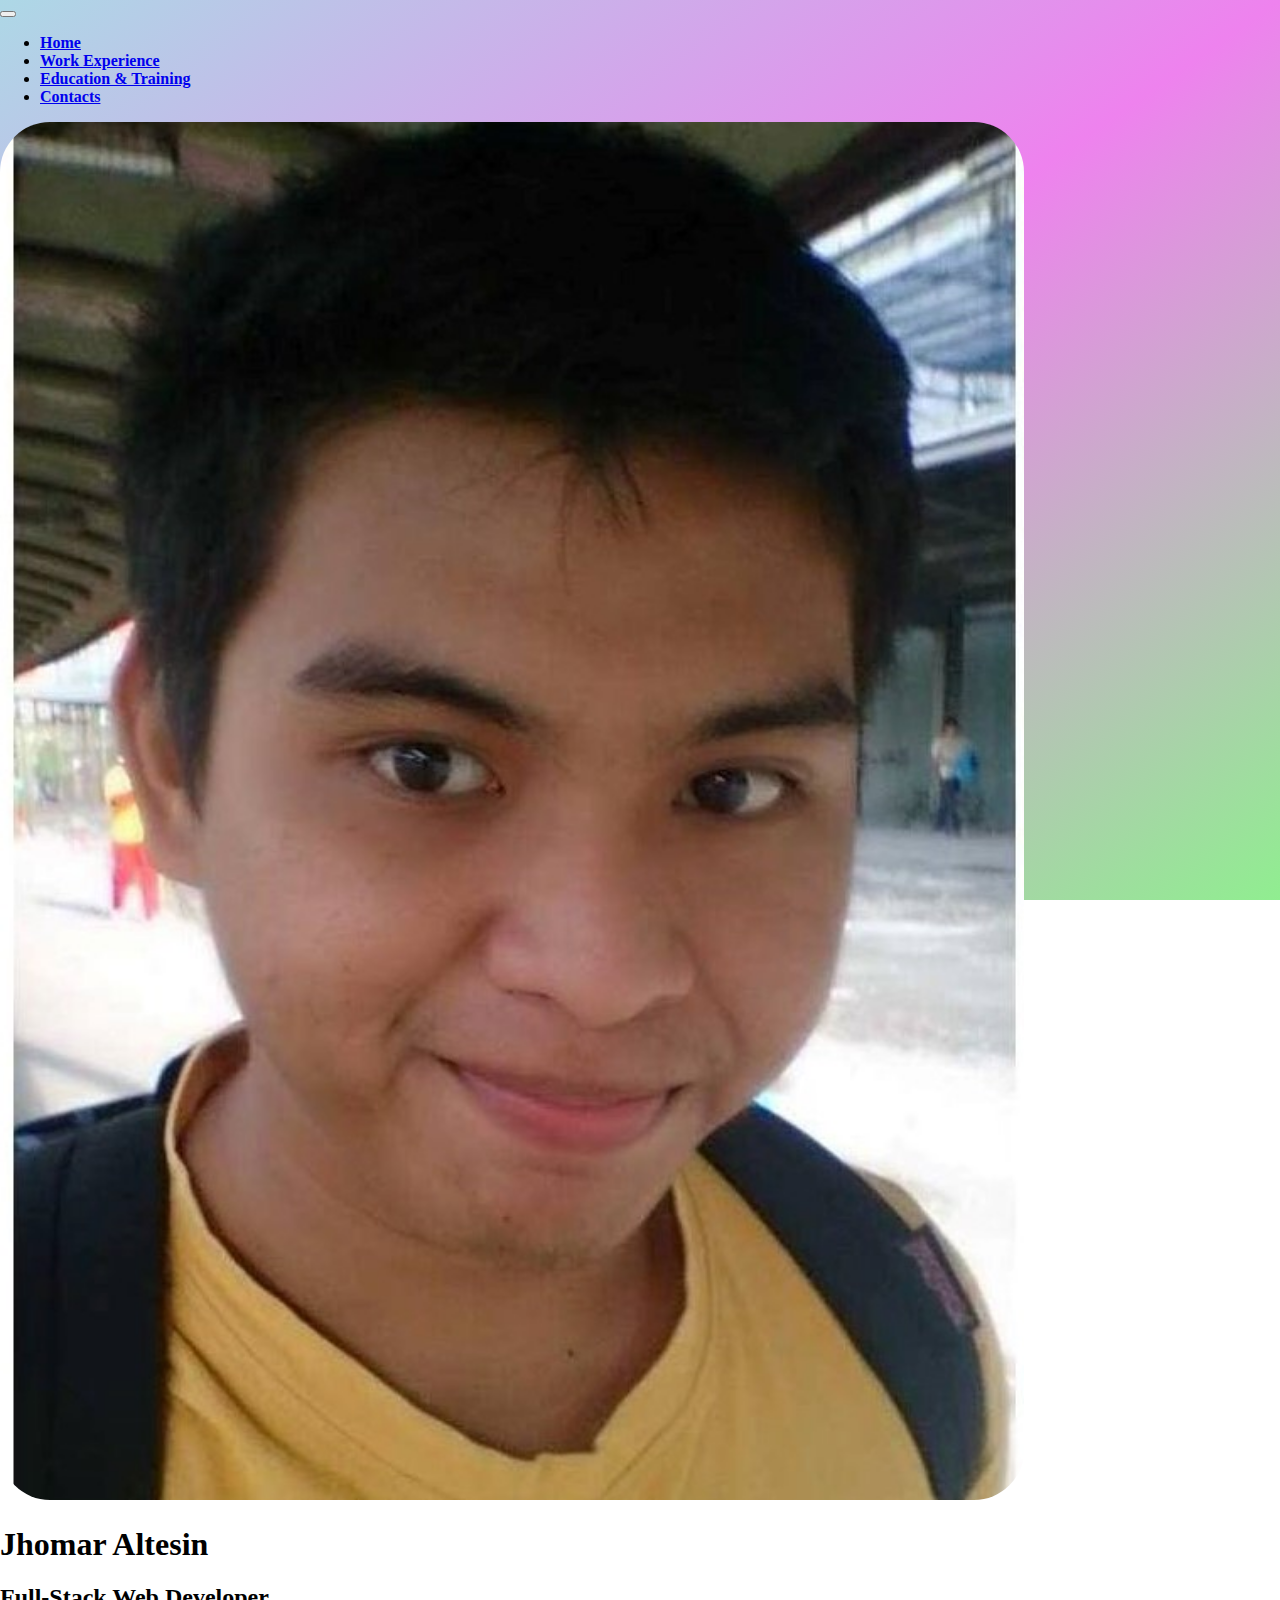
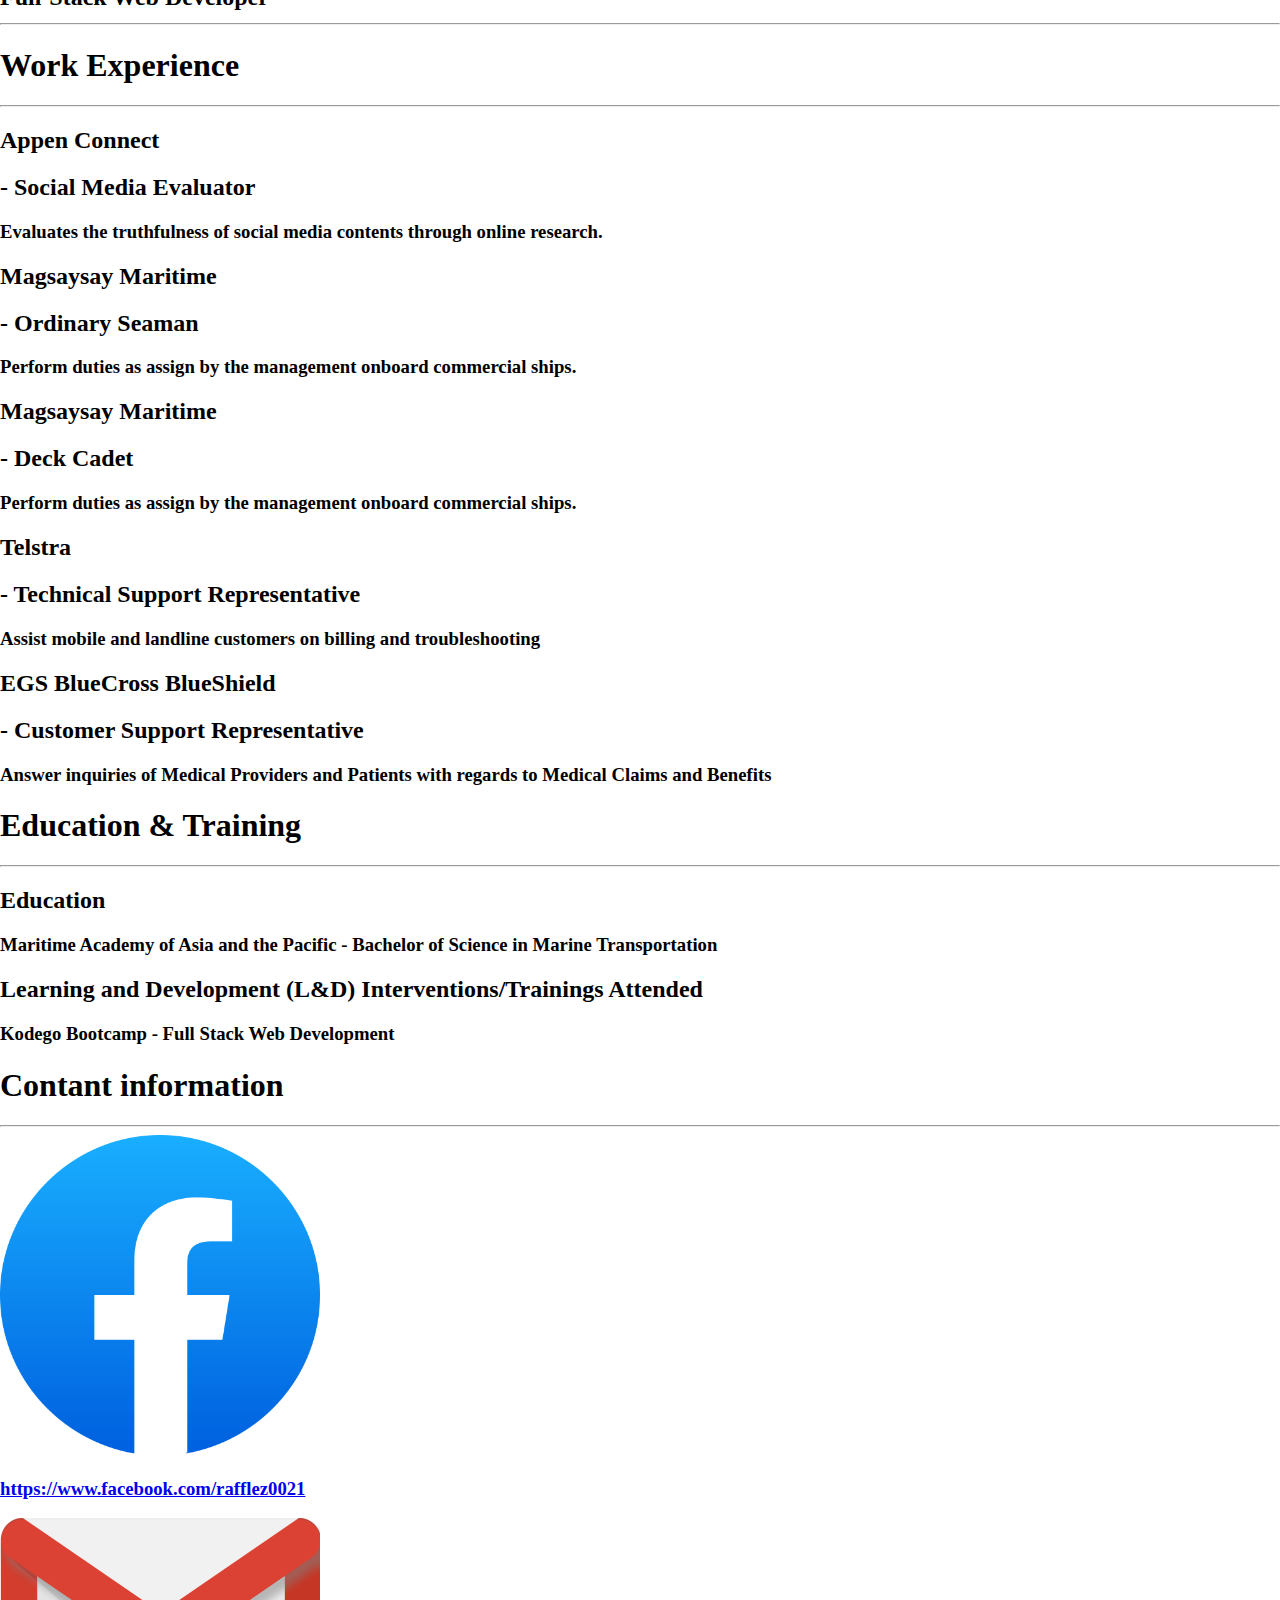
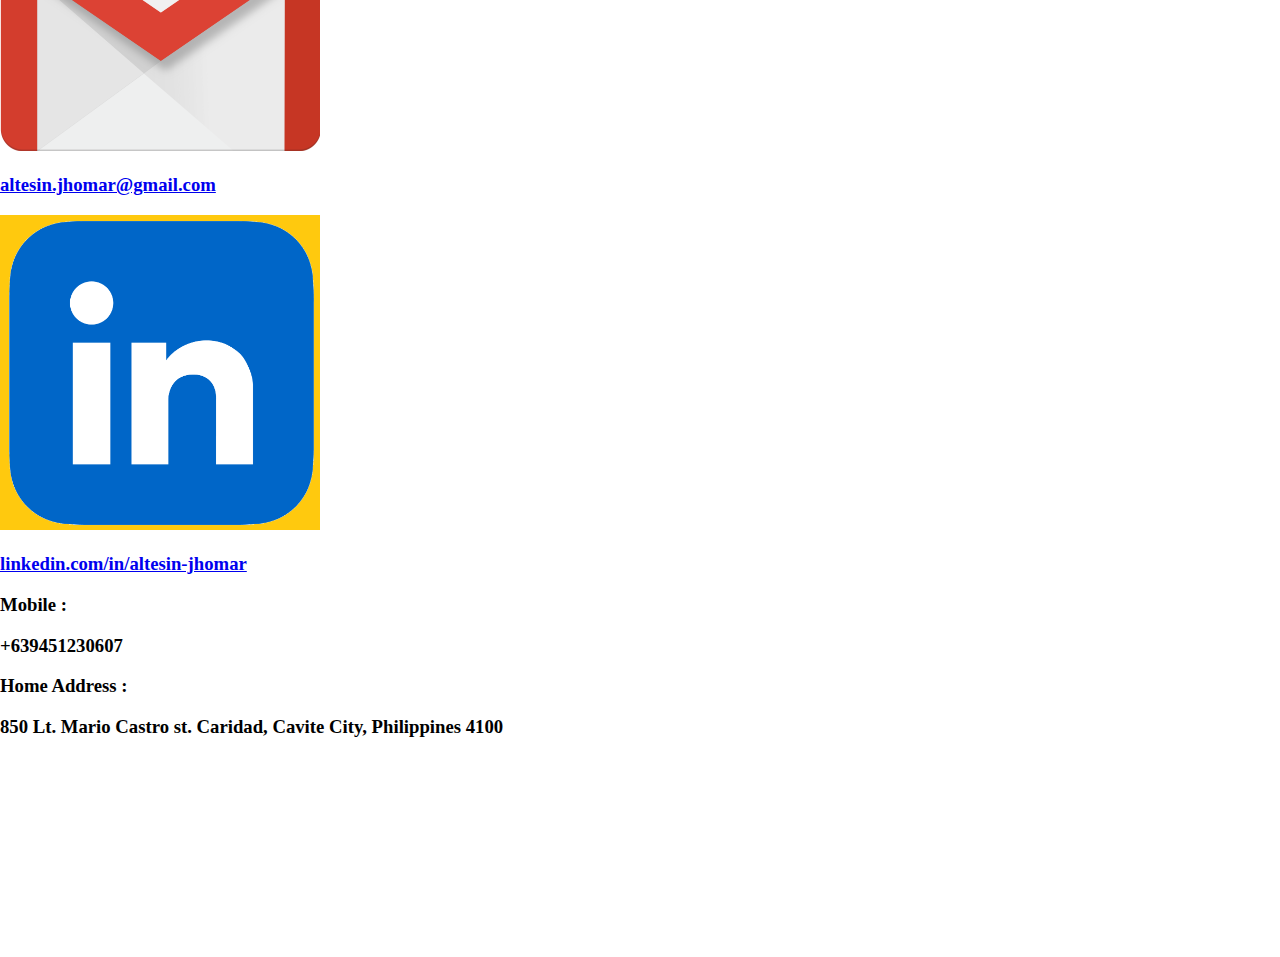
<file: Altesin Jhomar/Activity 4/index.html>
<!doctype html>
<html lang="en">
    <head>
        <meta charset="utf-8">
        <meta name="viewport" content="width=device-width, initial-scale=1">
        <title>Resume</title>
        <link href="https://cdn.jsdelivr.net/npm/bootstrap@5.3.0-alpha3/dist/css/bootstrap.min.css" 
            rel="stylesheet" integrity="sha384-KK94CHFLLe+nY2dmCWGMq91rCGa5gtU4mk92HdvYe+M/SXH301p5ILy+dN9+nJOZ" 
            crossorigin="anonymous">
        <style>
            body {
                margin: 0;
                padding-bottom: 200px;
                background-repeat: no-repeat;
                background-attachment: fixed;
                background-image: linear-gradient(to bottom right, lightblue,violet,lightgreen);
            }
            .prof-pic{
                width: 80%;
                border-radius: 50px;
            }
            .icons{
                width: 25%;
                display: inline-block;
            }
        </style>
    </head>
    <body class="bg-dark">

        <nav class="navbar navbar-expand-md navbar-light nav-fill bg-warning fixed-top">

            <button 
                type="button"
                data-bs-toggle="collapse"
                data-bs-target="#navbarNav"
                aria-controls="navbar-nav"
                aria-expanded="false"
                aria-label="navigation toggle"
                class="navbar-toggler">
                <span class="navbar-toggler-icon"></span>
            </button>

            <div 
                class="collapse navbar-collapse" 
                id="navbarNav">
                <ul class="navbar-nav nav-fill container-fluid">
                    <li class="nav-item active">
                        <a href="#Home" class="nav-link">
                            <b>Home</b>
                        </a>
                    </li>
                    <li class="nav-item active">
                        <a href="#Work" class="nav-link">
                            <b>Work Experience</b>
                        </a>
                    </li>
                    <li class="nav-item active">
                        <a href="#Educ" class="nav-link">
                            <b>Education & Training</b>
                        </a>
                    </li>
                    <li class="nav-item active">
                        <a href="#Cont" class="nav-link">
                            <b>Contacts</b>
                        </a>
                    </li>
                </ul>
            </div>
        </nav>

        <div class="py-5" id="Home">
            <div class="container-fluid row py-5 mx-md-0 bg-info">
                <div class="col-md-4 text-center">
                    <img src="imgs/profile.jpg" class="prof-pic px-3">
                </div>
                <div class="col-md-8 pt-5 align-self-center text-center px-3">
                    <h1><b>Jhomar Altesin</b></h1>
                    <h2>Full-Stack Web Developer<hr /></h2>
                </div>
            </div>
        </div>

        <div class="py-5" id="Work" >
            <div class="container-fluid row m-sm-0 bg-transparent ">
                <div class="col-md-4 text-center align-self-center px-0">
                    <h1>Work Experience</h3>
                    <hr />
                </div>
                <div class="col-md-8 text-center align-self-center bg-warning px-0 mx-0">
                    <div>
                        <div>
                            <div>
                                <div class="bg-info">
                                    <h2>Appen Connect </h2>
                                    <h2>- Social Media Evaluator</h2>
                                </div>
                                <h3>Evaluates the truthfulness of social media contents through online research.</h3>
                            </div>
                            
                        </div>
                        <div>
                            <div class="bg-info">
                                <h2>Magsaysay Maritime</h2>
                                <h2>- Ordinary Seaman</h2>
                            </div>
                            <h3>Perform duties as assign by the management onboard commercial ships.</h3>
                        </div>
                        <div>
                            <div class="bg-info">
                                <h2>Magsaysay Maritime</h2>
                                <h2>- Deck Cadet</h2>
                            </div>
                            <h3>Perform duties as assign by the management onboard commercial ships.</h3>
                        </div>
                        <div>
                            <div class="bg-info">
                                <h2>Telstra</h2>
                                <h2>- Technical Support Representative</h2>
                            </div>
                            <h3>Assist mobile and landline customers on billing and troubleshooting</h3>
                        </div>
                        <div>
                            <div class="bg-info">
                                <h2>EGS BlueCross BlueShield</h2>
                                <h2>- Customer Support Representative</h2>
                            </div>
                            <h3>Answer inquiries of Medical Providers and Patients with regards to Medical Claims and Benefits</h3>
                        </div>
                    </div>
                </div>
            </div>
        </div>

        <div class="py-5" id="Educ">
            <div class="container-fluid row m-sm-0 bg-transparent ">
                <div class="col-md-4 text-center align-self-center px-0">
                    <h1>Education & Training</h1>
                    <hr />
                </div>
                <div class="col-md-8 text-center align-self-center bg-warning px-0 mx-0">
                    <div>
                        <div>
                            <h2 class="bg-info">Education</h2>
                            <h3>Maritime Academy of Asia and the Pacific - Bachelor of Science in Marine Transportation</h3>
                        </div>
                        <div>
                            <h2 class="bg-info">Learning and Development (L&D) Interventions/Trainings Attended</h2>
                            <h3>Kodego Bootcamp - Full Stack Web Development</h3>
                        </div>
                    </div>
                </div>
            </div>
        </div>

        <div class="py-5" id="Cont">
            <div class="container-fluid row m-sm-0 bg-transparent ">
                <div class="col-md-4 text-center align-self-center px-0">
                    <h1>Contant information</h1>
                    <hr />
                </div>
                <div class="col-md-8 bg-warning px-0 mx-0">
                    <div>
                        <div class="container-fluid row">
                            <div class="col-7 text-end col-md-3 py-3">
                                <img src="imgs/facebook.webp" class="icons" alt="Facebook">
                            </div>
                            <div class="col-md-9 text-center  text-md-start align-self-center">
                                <a href="https://www.facebook.com/rafflez0021" target="_blank">
                                    <h3>https://www.facebook.com/rafflez0021</h3>
                                </a>
                            </div>
                            <div class="col-7 col-md-3 text-end">
                                <img src="imgs/Gmail_Icon_(2013-2020).svg.png" class="icons" alt="Facebook">
                            </div>
                            <div class="col-md-9 text-center  text-md-start align-self-center">
                                <a href="mailto:altesin.jhomar@gmail.com" target="_blank">
                                    <h3>altesin.jhomar@gmail.com</h3>
                                </a>
                            </div>
                            <div class="col-7 col-md-3 text-end py-3">
                                <img src="imgs/linkedin.png" class="icons" alt="Facebook">
                            </div>
                            <div class="col-md-9 text-center text-md-start align-self-center">
                                <a href="https://www.linkedin.com/in/altesin-jhomar/" target="_blank">
                                    <h3>linkedin.com/in/altesin-jhomar</h3>
                                </a>
                            </div>
                            <div class="col-md-4 text-md-end py-3">
                                <h3>Mobile :</h3>
                            </div>
                            <div class="col-md-8 text-center  text-md-start align-self-center py-3">
                                <h3>+639451230607</h3>
                            </div>
                            <div class="col-md-4 text-md-end py-3">
                                <h3>Home Address :</h3>
                            </div>
                            <div class="col-11 col-md-8 text-center  text-md-start align-self-center py-3">
                                <h3 class="pb-3">850 Lt. Mario Castro st. Caridad, Cavite City, Philippines 4100</h3>
                            </div>
                        </div>
                        <div>

                        </div>
                    </div>
                </div>
            </div>
        </div>

        <script src="https://cdn.jsdelivr.net/npm/bootstrap@5.3.0-alpha3/dist/js/bootstrap.bundle.min.js" integrity="sha384-ENjdO4Dr2bkBIFxQpeoTz1HIcje39Wm4jDKdf19U8gI4ddQ3GYNS7NTKfAdVQSZe" crossorigin="anonymous"></script>
    </body>
</html>
</file>
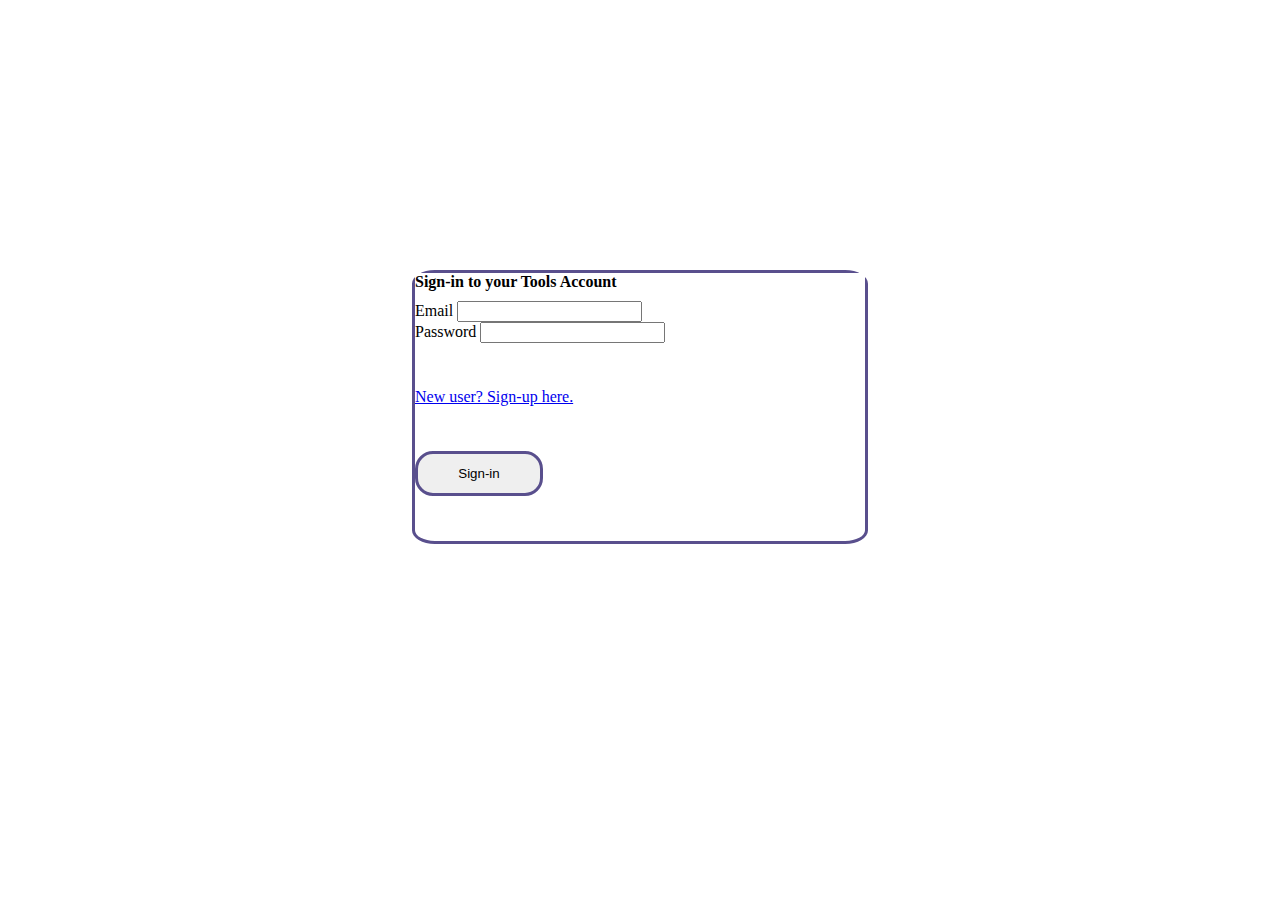
<file: Altesin Jhomar/Activity 6/index.html>
<!doctype html>
<html lang="en">
  <head>
    <meta charset="utf-8">
    <meta name="viewport" content="width=device-width, initial-scale=1">
    <title>Log-in/Sign-up</title>
    <link href="https://cdn.jsdelivr.net/npm/bootstrap@5.3.0/dist/css/bootstrap.min.css" 
    rel="stylesheet" integrity="sha384-9ndCyUaIbzAi2FUVXJi0CjmCapSmO7SnpJef0486qhLnuZ2cdeRhO02iuK6FUUVM" crossorigin="anonymous">
    <link rel="stylesheet" href="styles.css">
  </head>
  <body>
    <div class="container registration">
        <div class="box-label my-2">
            <strong>Sign-in to your Tools Account</strong>
        </div>
        <div id="alert"class="text-center row">
            <div id="alert-txt" class="text-center "></div>
        </div>
        
        <div class="col-12">
            <label for="username" class="form-label">Email</label>
            <input type="email" class="form-control" id="username">
        </div>
        <div class="col-12">
            <label for="password" class="form-label">Password</label>
            <input type="password" class="form-control" id="password">
        </div>
        <div class="col-12 text-center register">
            <a href="registration.html" class="">New user? Sign-up here.</a>
        </div>
        <div class="col-12 text-center">
            <button id="sign-in" onclick="signIn()">Sign-in</button>
        </div>          
    </div>

    
        
       <script src="https://cdn.jsdelivr.net/npm/bootstrap@5.3.0/dist/js/bootstrap.bundle.min.js" 
    integrity="sha384-geWF76RCwLtnZ8qwWowPQNguL3RmwHVBC9FhGdlKrxdiJJigb/j/68SIy3Te4Bkz" crossorigin="anonymous"></script>
    <script src="script.js"></script>
  </body>
</html>
</file>
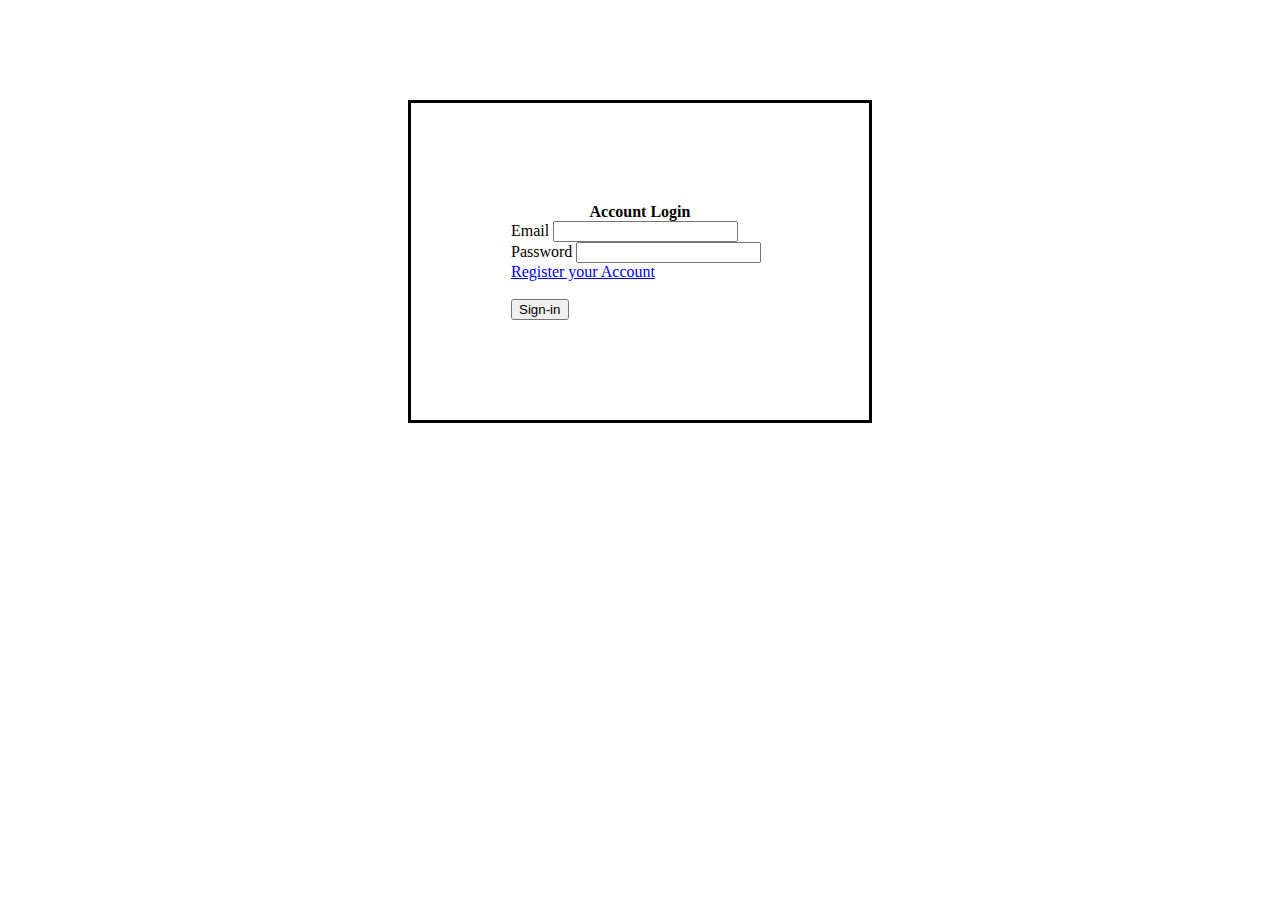
<file: Gabitanan_Nemuel/activity6/index.html>
<!DOCTYPE>
<html>

<head>
    <title>Activity 6 - User Registration</title>
    <link href="https://cdn.jsdelivr.net/npm/bootstrap@5.3.0/dist/css/bootstrap.min.css" rel="stylesheet" integrity="sha384-9ndCyUaIbzAi2FUVXJi0CjmCapSmO7SnpJef0486qhLnuZ2cdeRhO02iuK6FUUVM" crossorigin="anonymous">
    <link type="text/css" rel="stylesheet" href="css/home.css" />
    <script type="text/javascript" src="js/activityJS.js"></script>
</head>
<body>
    <div class="mainBody">
        <div class="box-label my-2">
            <center><strong>Account Login</strong></center>
        </div>
        <div id="alert"class="text-center row">
            <div id="alert-txt" class="text-center "></div>
        </div>
        
        <div class="col-12">
            <label for="username" class="form-label">Email</label>
            <input type="email" class="form-control" id="username">
        </div>
        <div class="col-12">
            <label for="password" class="form-label">Password</label>
            <input type="password" class="form-control" id="password">
        </div>
        <div class="col-12 text-center register">
            <a href="form_registration.html" class="">Register your Account</a>
        </div>
        <br/>
        <div class="col-12 text-center">
            <button id="sign-in" onclick="login()">Sign-in</button>
        </div>          
    </div>
</body>
<script>
 
</script>
<script src="https://cdn.jsdelivr.net/npm/@popperjs/core@2.11.8/dist/umd/popper.min.js" integrity="sha384-I7E8VVD/ismYTF4hNIPjVp/Zjvgyol6VFvRkX/vR+Vc4jQkC+hVqc2pM8ODewa9r" crossorigin="anonymous"></script>
<script src="https://cdn.jsdelivr.net/npm/bootstrap@5.3.0/dist/js/bootstrap.min.js" integrity="sha384-fbbOQedDUMZZ5KreZpsbe1LCZPVmfTnH7ois6mU1QK+m14rQ1l2bGBq41eYeM/fS" crossorigin="anonymous"></script>

</html>
</file>
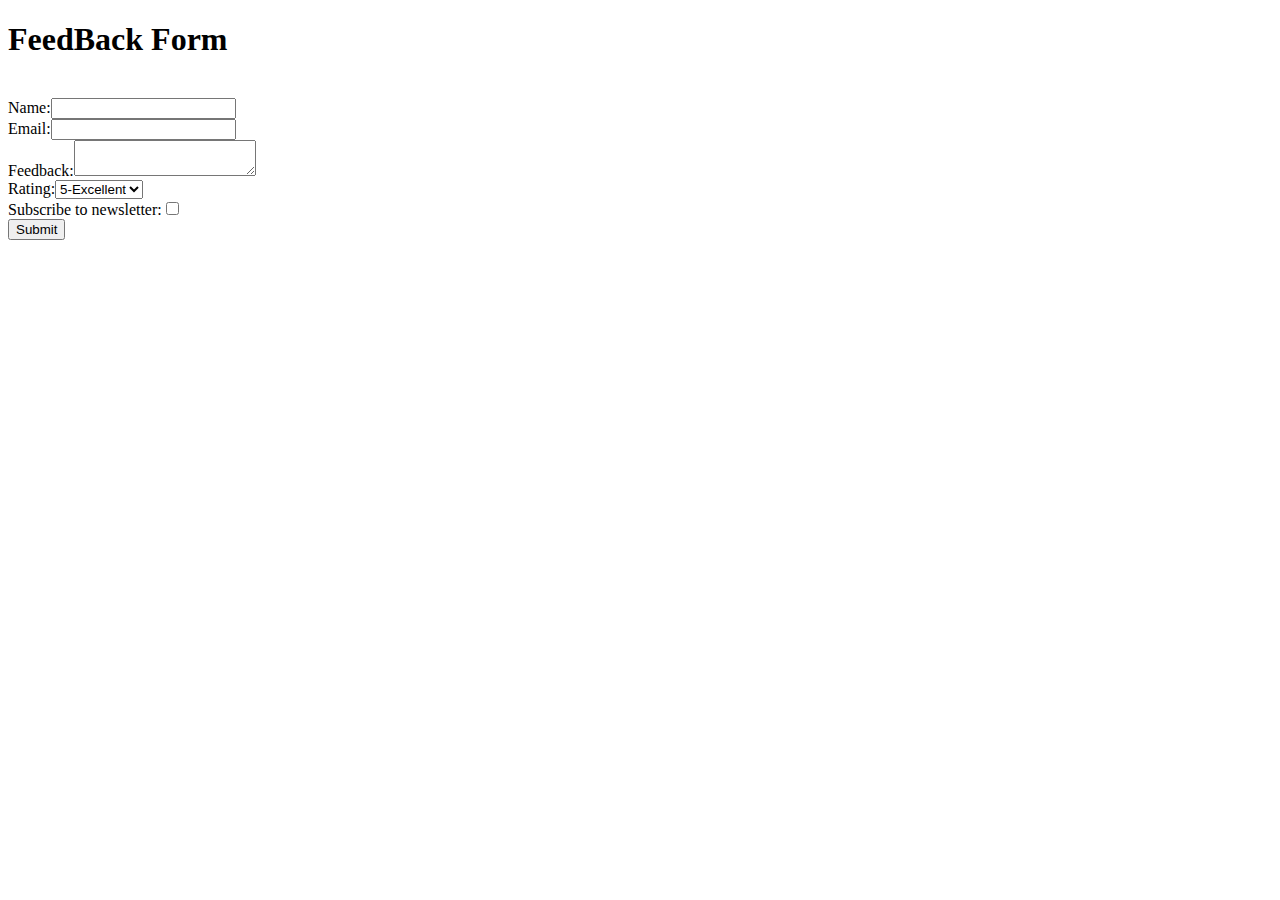
<file: Altesin Jhomar/mini activity 3.html>
<!DOCTYPE html>

<html>
    <head>
        <title>Feedback Page</title>
    </head>
    <body>
        <form >
            <h1>FeedBack Form</h1><br/>
            Name:<input type="text"><br/>
            Email:<input type="text"><br/>
            Feedback:<textarea></textarea><br/>
            Rating:<select>
                <option>5-Excellent</option>
                <option>4-Good</option>
                <option>3-Average</option>
                <option>2-Poor</option>
                <option>1-Terrible</option>
            </select><br/>
            Subscribe to newsletter:<input type="checkbox"><br/>
            <button>Submit</button>
        </form>
    </body>
</html>
</file>
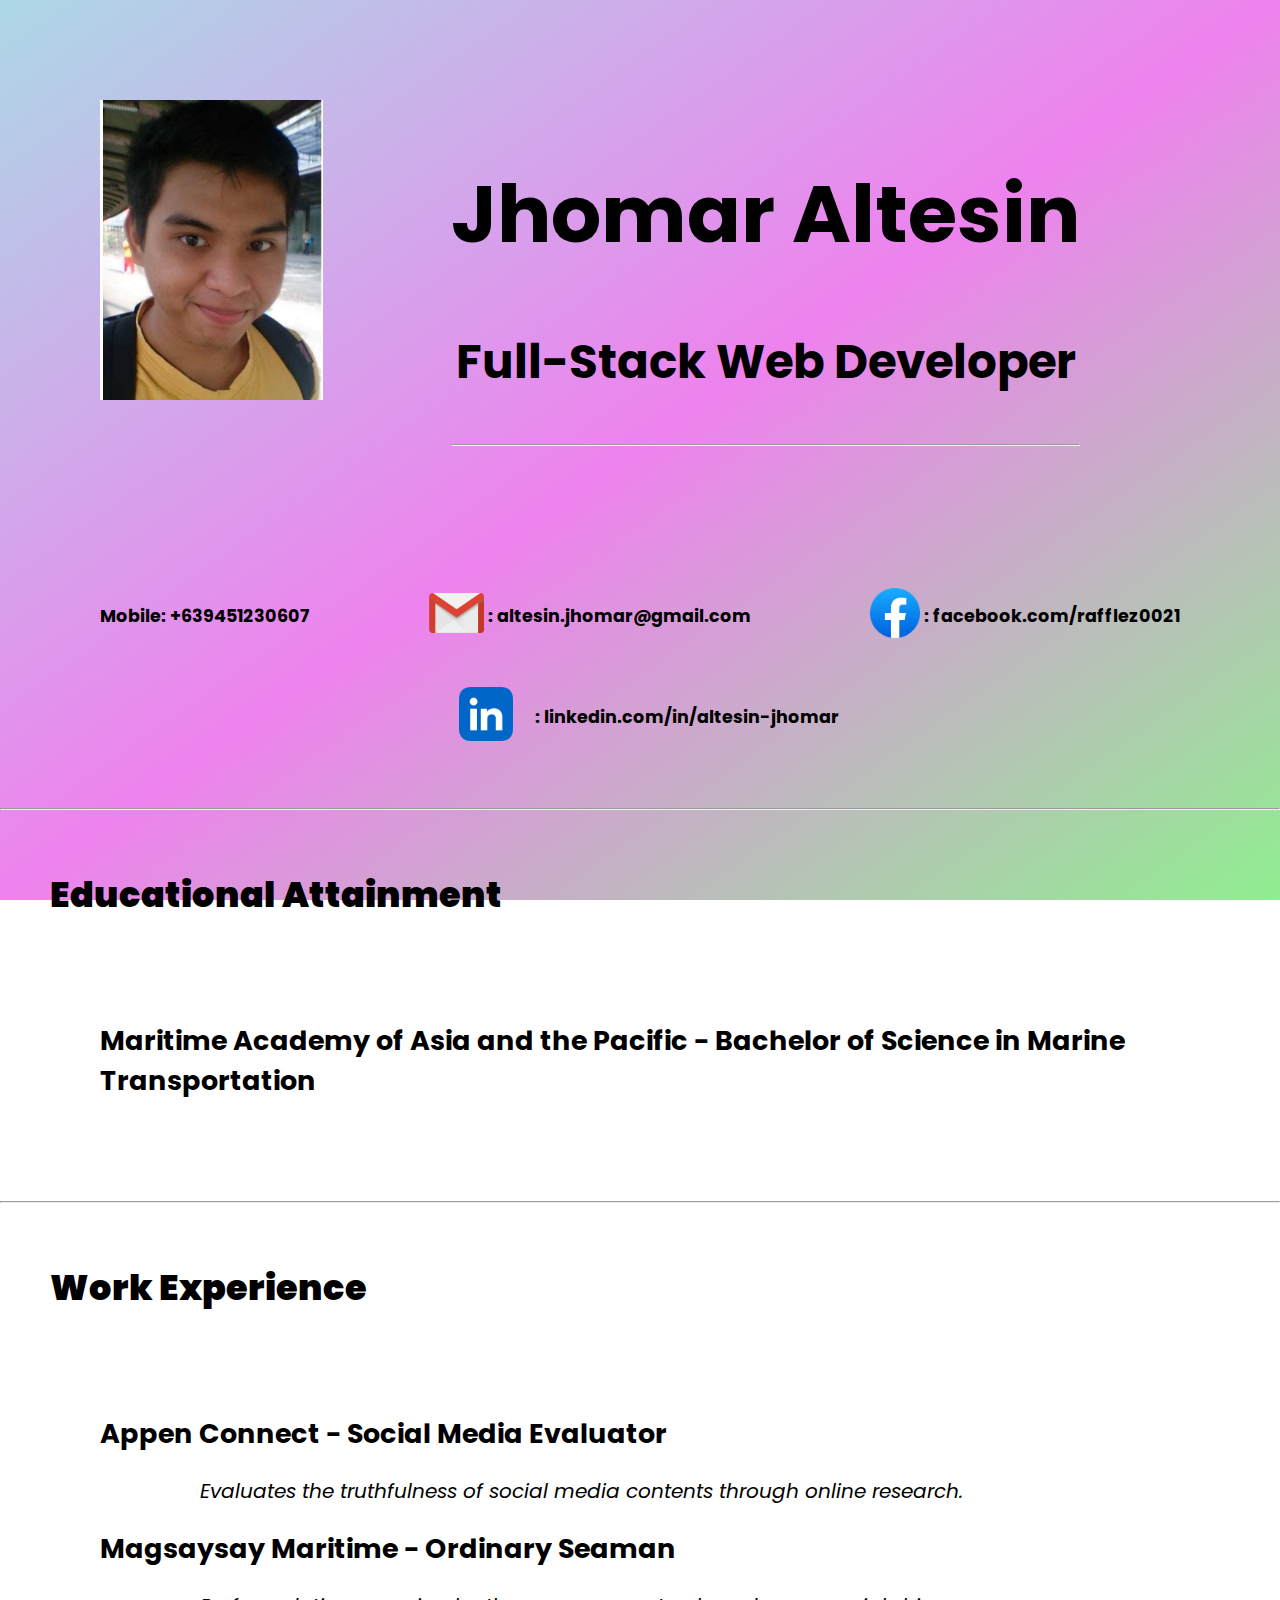
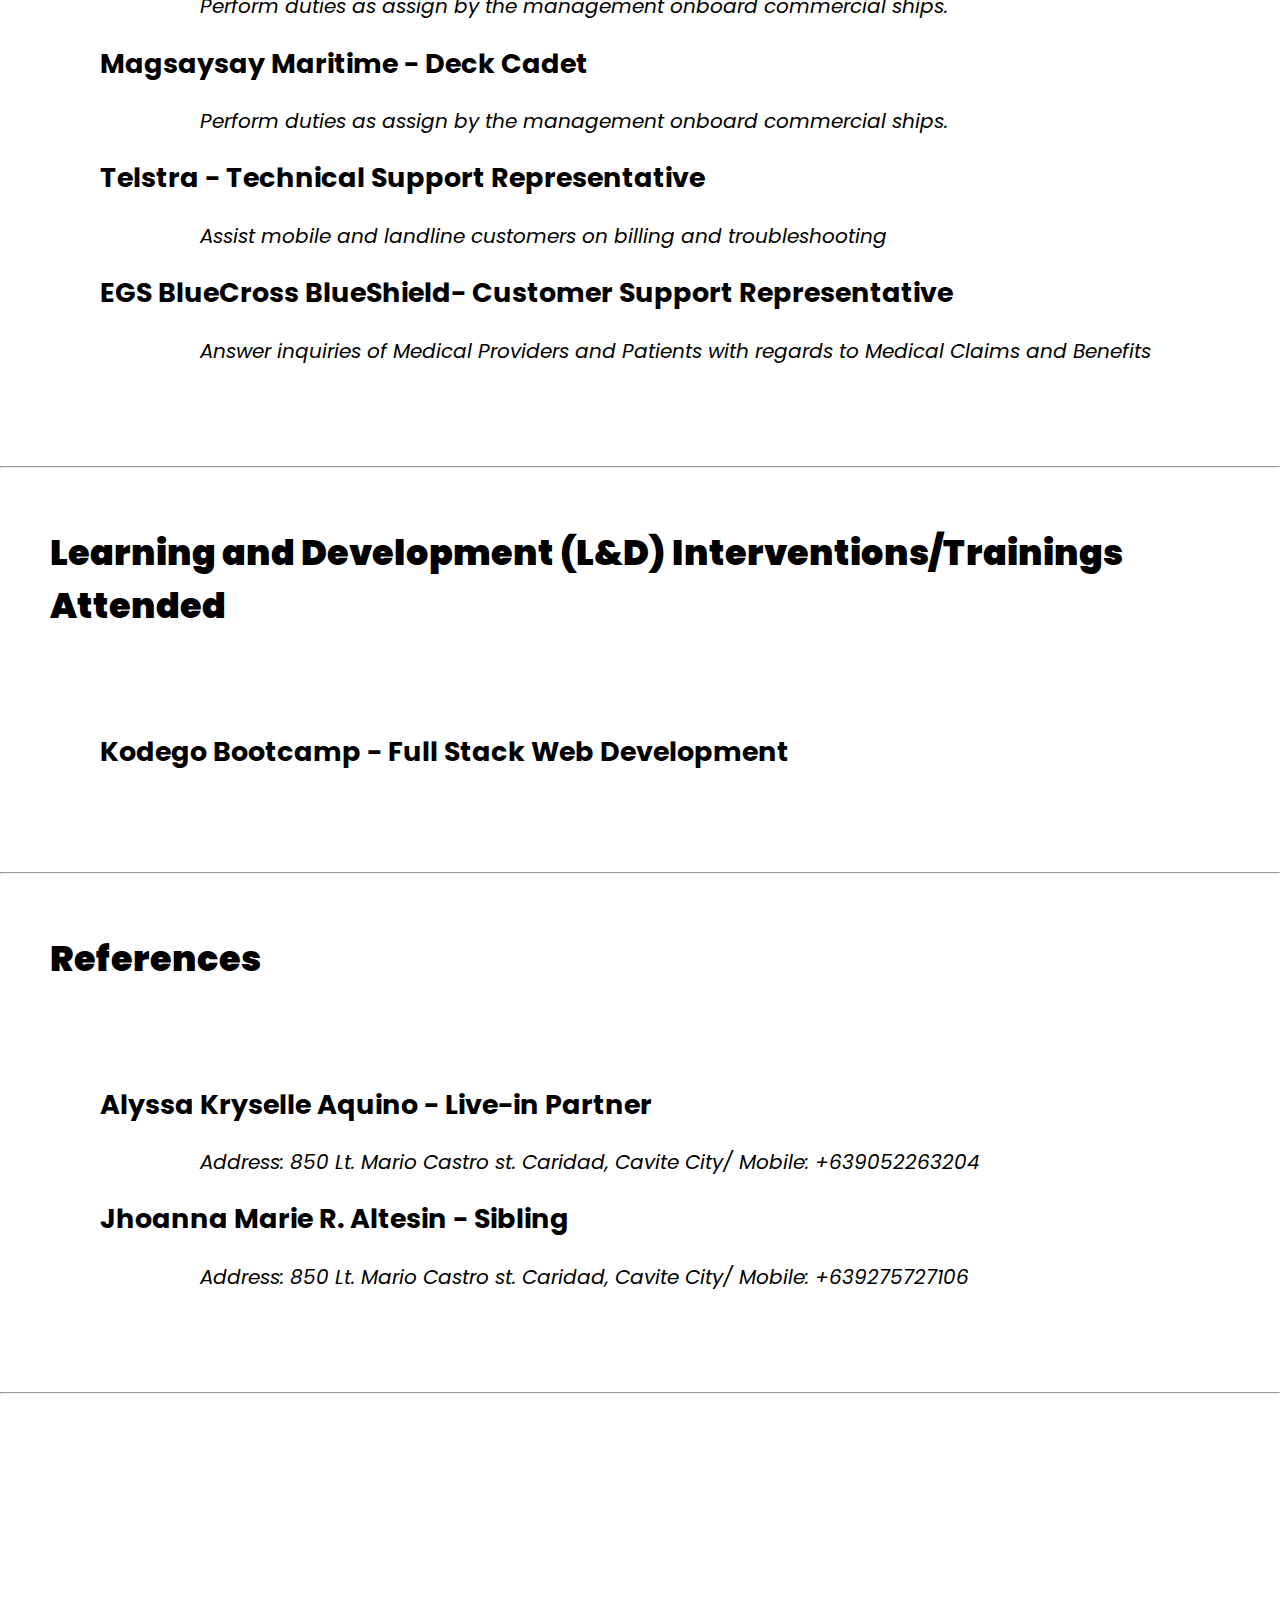
<file: Altesin Jhomar/Activity 3/resume.html>
<!DOCTYPE html>
<html>
    <head>

        <title>Online Resume</title>

        <link rel="preconnect" href="https://fonts.googleapis.com">
        <link rel="preconnect" href="https://fonts.gstatic.com" crossorigin>
        <link href="https://fonts.googleapis.com/css2?family=Poppins:ital,wght@0,200;0,600;1,400&display=swap" rel="stylesheet">
        
        <link rel="stylesheet" href="styles/styles.css">

    </head>
    <body>
        <section>
            <div class="profileHead">
                <div class="profilePicture">
                    <img src="imgs/profile.jpg" height="300px">
                </div>
                <div class="profileInformation">
                    <h1>Jhomar Altesin</h1></td>
                    <h3>Full-Stack Web Developer</h3>
                    <hr />
                </div>           
            </div>
        </section>
        <section ckass="contacts">
            <div class="contactDetails">
                <div>
                    <table>
                        <tr>
                            <td><h3>Mobile: +639451230607</h3></td>
                        </tr>
                    </table>
                </div>
                <div>
                    <table>
                        <tr>
                            <td><img src="imgs/Gmail_Icon_(2013-2020).svg.png" height="40px" alt="Gmail"></td>
                            <td><h3>: altesin.jhomar@gmail.com</h3></div></td>
                        </tr>
                    </table>
                </div>
                <div>
                    <table>
                        <tr>
                            <td><img src="imgs/facebook.webp" height="50px" alt="Facebook"></td>
                            <td> <h3>: facebook.com/rafflez0021</h3></td>
                        </tr>
                    </table>

                   </div>
                <div>
                    <table>
                        <tr>
                            <td><img src="imgs/linkedin.webp" height="90px" alt="Linkedin"></td>
                            <td><h3>: linkedin.com/in/altesin-jhomar</h3></td>
                        </tr>
                    </table>
                </div>
            </div>
        </section>
        <hr />
        <section class="content">
            <div>
                <h1 class="label">Educational Attainment</h1>
                <div class="details">
                    <h2>Maritime Academy of Asia and the Pacific - Bachelor of Science in Marine Transportation</h2>
                </div>
                <hr />
            </div>
            <div>
                <h1 class="label">Work Experience</h1>
                <div class="details">
                    <h2>Appen Connect - Social Media Evaluator</h2>
                        <p class="explanation"> Evaluates the truthfulness of social media contents through online research.</p>
                    <h2>Magsaysay Maritime - Ordinary Seaman</h2>
                        <p class="explanation"> Perform duties as assign by the management onboard commercial ships.</p>
                    <h2>Magsaysay Maritime - Deck Cadet</h2>
                    <p class="explanation"> Perform duties as assign by the management onboard commercial ships.</p>
                    <h2>Telstra - Technical Support Representative</h2>
                        <p class="explanation">Assist mobile and landline customers on billing and troubleshooting</p>
                    <h2>EGS BlueCross BlueShield- Customer Support Representative</h2>
                        <p class="explanation">Answer inquiries of Medical Providers and Patients with regards to Medical Claims and Benefits</p>
                </div>
                <hr />
            </div>
            <div>
                <h1 class="label">Learning and Development (L&D) Interventions/Trainings Attended</h1>
                <div class="details">
                    <h2>Kodego Bootcamp - Full Stack Web Development</h2>
                </div>
                <hr />
            </div>
            <div>
                <h1 class="label">References</h1>
                <div class="details">
                    <h2>Alyssa Kryselle Aquino - Live-in Partner</h2>
                        <p class="explanation">Address: 850 Lt. Mario Castro st. Caridad, Cavite City/ Mobile: +639052263204</p>
                    <h2>Jhoanna Marie R. Altesin - Sibling</h2>
                        <p class="explanation">Address: 850 Lt. Mario Castro st. Caridad, Cavite City/ Mobile: +639275727106</p>
                </div>
                <hr />
            </div>

        </section>
    </body>
</html>
</file>
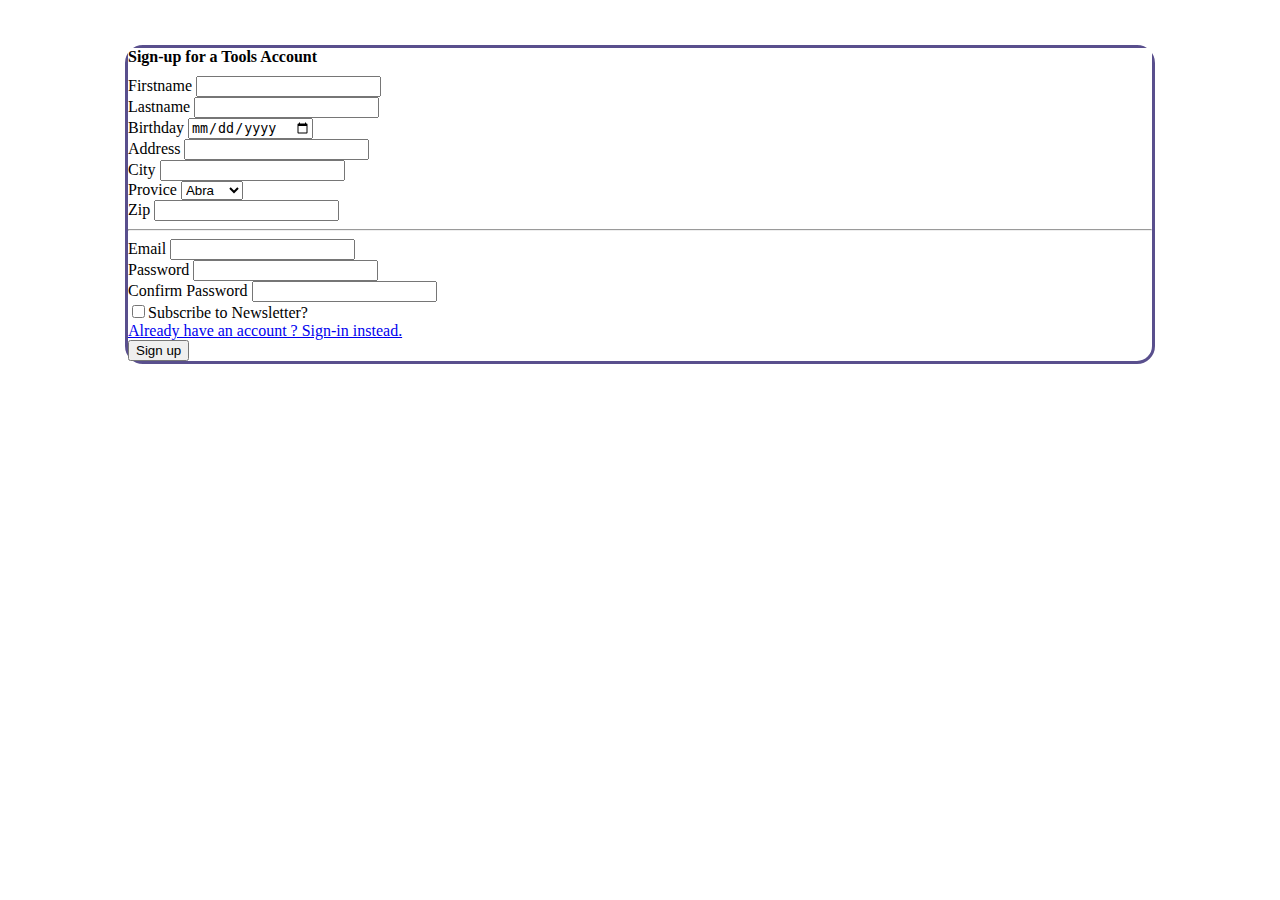
<file: Altesin Jhomar/Activity 6/registration.html>
<!docrequired type html>
<html lang="en">
  <head>
    <meta charset="utf-8">
    <meta name="viewport" content="width=device-width, initial-scale=1">
    <title>Log-in/Sign-up</title>
    <link href="https://cdn.jsdelivr.net/npm/bootstrap@5.3.0/dist/css/bootstrap.min.css" 
    rel="stylesheet" integrity="sha384-9ndCyUaIbzAi2FUVXJi0CjmCapSmO7SnpJef0486qhLnuZ2cdeRhO02iuK6FUUVM" crossorigin="anonymous">
    <link rel="stylesheet" href="styles.css">
  </head>
  <body>
    
    <div>
        <div>
            <form action="register.php" method="POST">
                <div class="box-label text-center my-2 py-2"><strong>Sign-up for a Tools Account</strong></div>
                <div class="row mx-2 my-1">
                    <div class="col-12 col-md">
                        <label for="Firstname" class="form-label">Firstname</label>
                        <input required type="text" class="form-control" id="firstname" name="firstname">
                    </div>
                    <div class="col-12 col-md">
                        <label for="Lastname" class="form-label">Lastname</label>
                        <input required type="text" class="form-control" id="Lastname" name="lastname">

                    </div>
                  </div>
                  <div class="row mx-2 my-1">
                    <div class="col-12 col-md">
                        <label for="Birthday" class="form-label">Birthday</label>
                        <input required type="date" class="form-control" id="Birthday" name="birthday">
                    </div>
                    <div class="col-12 col-md">
                        <label for="Address" class="form-label">Address</label>
                        <input required type="text" class="form-control" id="Address" name="address">
                    </div>
                  </div>
                  <div class="row mx-2 my-1">
                    <div class="col-12 col-md-6">
                        <label for="inputCity" class="form-label">City</label>
                        <input required type="text" class="form-control" id="inputCity"  name="city">
                      </div>
                      <div class="col-8 col-md-4 mb-3">
                        <label for="inputProvince" class="form-label">Provice</label>
                        <select id="inputProvince" class="form-select"  name="province">
                          
                          <option selected value="Abra">Abra</option>
                          <option value="Cavite">Cavite</option>
                          <option value="Manila">Manila</option>
                        </select>
                      </div>
                      <div class="col-4 col-md-2">
                        <label for="inputZip" class="form-label">Zip</label>
                        <input required type="text" class="form-control" id="inputZip"  name="zipcode">
                      </div>
                      <hr />

                  </div>
                  <div class="row mx-2 my-4">
                        <div class="col-12 col-md">
                            <label for="email" class="form-label">Email</label>
                            <input required type="email" class="form-control" id="email" name="email">
                        </div>
                        <div class="col-12 col-md">
                            <div class="row">
                                <div class="col-12">
                                    <label for="password" class="form-label">Password</label>
                                    <input required type="password" class="form-control" id="password"  name="password">
                                </div>
                                <div class="col-12 mt-3">
                                    <label for="password2" class="form-label">Confirm Password</label>
                                    <input required type="password" class="form-control" id="password2"  name="password2">
                                </div>
                            </div>
                        </div>
                  </div>
                  <div class="form-check text-end mx-5 my-3">
                    <label class="form-check-label" for="gridCheck"><input class="form-check-input" type="checkbox" id="gridCheck"  name="subscribe">Subscribe to Newsletter?</label>
                  </div>
                  <div class="col-12 text-center mb-3">
                    <a href="index.html" class="sign-in">Already have an account ? Sign-in instead.</a>
                  </div>
                  <div class="col-12 text-center mb-5">
                    <button  type="submit" class="btn btn-primary">Sign up</button>
                  </div>
            </form>
        </div>
    </div>
        

    
    <script src="https://cdn.jsdelivr.net/npm/bootstrap@5.3.0/dist/js/bootstrap.bundle.min.js" 
    integrity="sha384-geWF76RCwLtnZ8qwWowPQNguL3RmwHVBC9FhGdlKrxdiJJigb/j/68SIy3Te4Bkz" crossorigin="anonymous"></script>
    <script src="script.js"></script>
  </body>
</html>
</file>
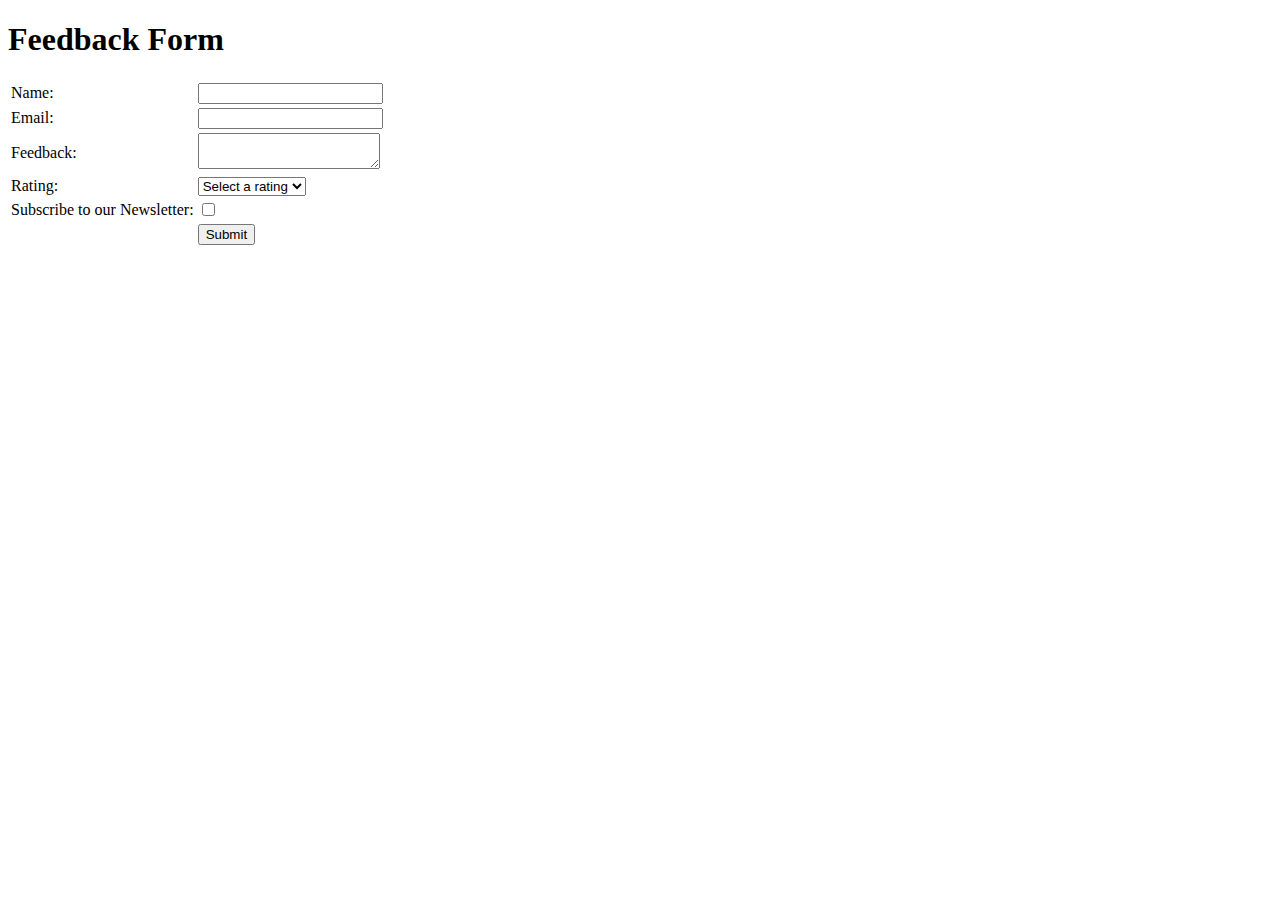
<file: Gabitanan_Nemuel/activity3/Mini_activity3.html>
<!DOCTYPE html>
<html>
<head>
    <title>Activity3: Feedback Form</title>
    <h1>Feedback Form</h1>
</head>
<body>
    <form action="Mini_activity3_submission.html">
        <div>
            <table>
                <tr>
                    <td>Name:</td>
                    <td><input type="text" /></td>
                </tr>
                <tr>
                    <td>Email:</td>
                    <td><input type="text" /></td>
                </tr>
                <tr>
                    <td>Feedback:</td>
                    <td><textarea></textarea></td>
                </tr>
                <tr>
                    <td>Rating:</td>
                    <td><select value="Select a rating">
                        <option>Select a rating</option>
                        <option>5 - Excellent</option>
                        <option>4 - Good</option>
                        <option>3 - Average</option>
                        <option>2 - Poor</option>
                        <option>1 - Terrible</option>
                    </select></td>
                </tr>
                <tr>
                    <td>Subscribe to our Newsletter:</td>
                    <td><input type="checkbox" /></td>
                </tr>
                <tr>
                    <td></td>
                    <td><input type="submit" /></td>
                </tr>
            </table>
        </div>
    </form>
</body>
</html>
</file>
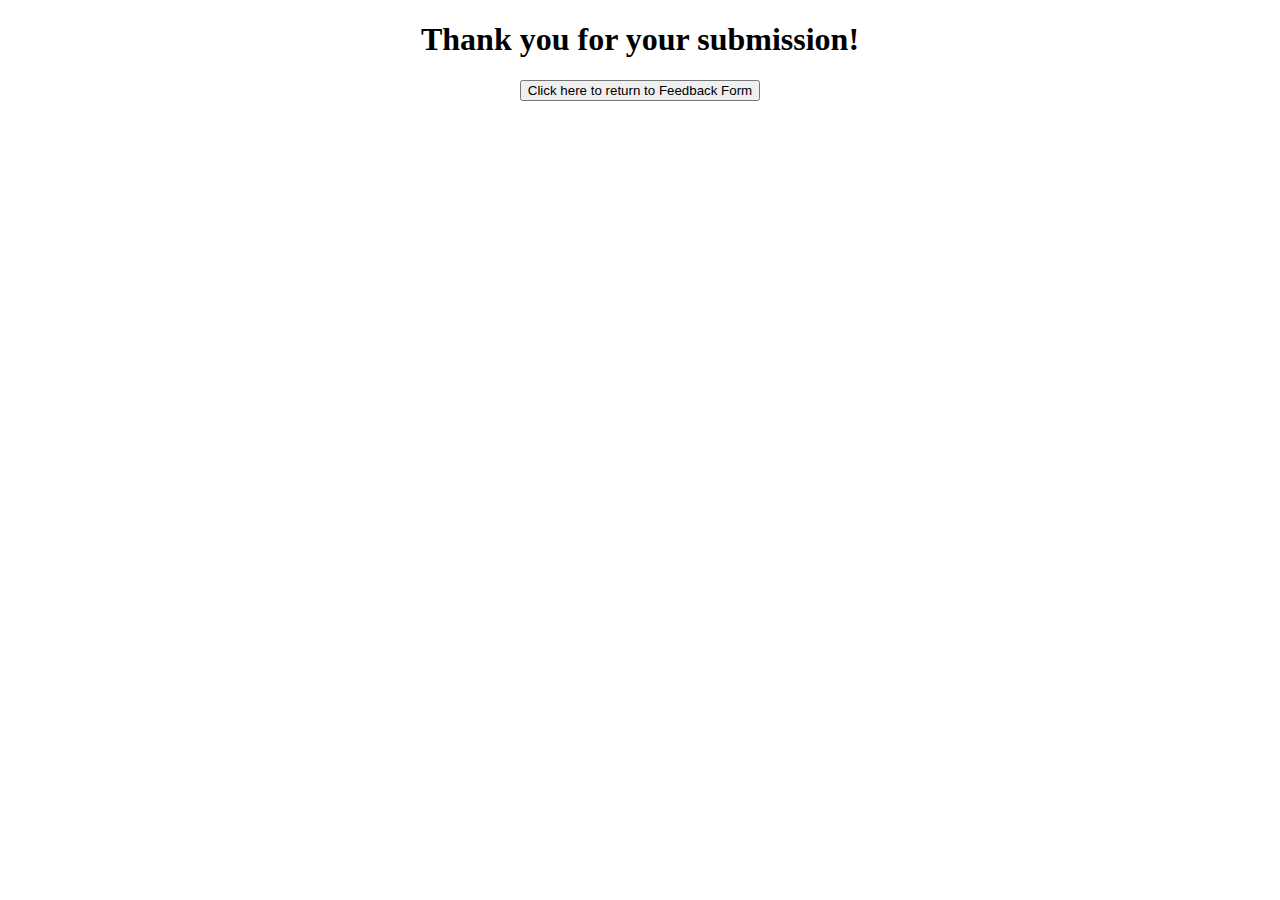
<file: Gabitanan_Nemuel/activity3/Mini_activity3_submission.html>
<!DOCTYPE html>
<html>
<head>
    <title>Activity3: Feedback Form</title>
    <center><h1>Thank you for your submission!</h1></center>
</head>
<body>
    <form action="Mini_activity3.html">
        <center><input type="submit" value="Click here to return to Feedback Form"></center>
    </form>
</body>

</html>
</file>
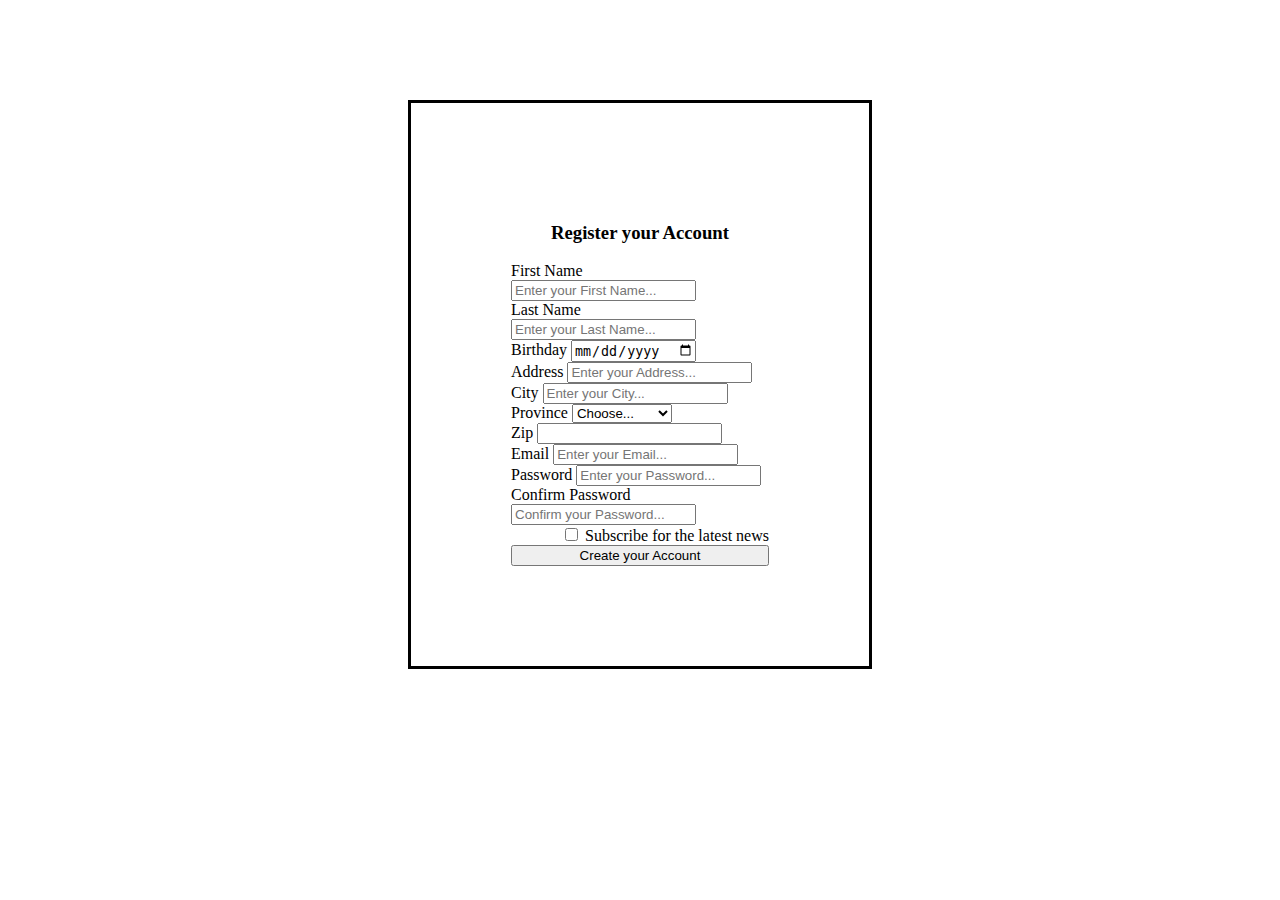
<file: Gabitanan_Nemuel/activity6/form_registration.html>
<!DOCTYPE html>
<html>
    <head>
        <title>Activity 6 - User Registration</title>
        <link href="https://cdn.jsdelivr.net/npm/bootstrap@5.3.0/dist/css/bootstrap.min.css" rel="stylesheet" integrity="sha384-9ndCyUaIbzAi2FUVXJi0CjmCapSmO7SnpJef0486qhLnuZ2cdeRhO02iuK6FUUVM" crossorigin="anonymous">
        <link type="text/css" rel="stylesheet" href="css/form_registration.css" />
    </head>
    <body>
        <div class="mainBody" id="mainBody">
          <div class="lgHeader">
            <center><header>
                <h3>Register your Account</h3>
            </header></center>
        </div>
            <form class="row g-3" action="form_submission.php" method="POST">
                <div class="col-6">
                  <label for="inputFName" class="form-label">First Name</label>
                  <input type="text" class="form-control" id="inputFName" name="inputFName" placeholder="Enter your First Name...">
                </div>
                <div class="col-6">
                  <label for="inputLName" class="form-label">Last Name</label>
                  <input type="text" class="form-control" id="inputLName" name="inputLName" placeholder="Enter your Last Name...">
                </div>
                <div class="col-6">
                  <label for="inputBDay" class="form-label">Birthday</label>
                  <input type="date" class="form-control" id="inputBDay" name="inputBDay" placeholder="">
                </div>
                <div class="col-6">
                  <label for="inputAddress" class="form-label">Address</label>
                  <input type="text" class="form-control" id="inputAddress" name="inputAddress" placeholder="Enter your Address...">
                </div>
                <div class="col-md-6">
                  <label for="inputCity" class="form-label">City</label>
                  <input type="text" class="form-control" id="inputCity" name="inputCity" placeholder="Enter your City...">
                </div>
                <div class="col-md-4">
                  <label for="inputProvince" class="form-label">Province</label>
                  <select id="inputProvince" class="form-select" name="inputProvince" >
                    <option selected>Choose...</option>
                    <option>Metro Manila</option>
                    <option>Abra</option>
                    <option>Quezon</option>
                    <option>Bulacan</option>
                  </select>
                </div>
                <div class="col-md-2">
                  <label for="inputZip" class="form-label">Zip</label>
                  <input type="text" class="form-control" id="inputZip" name="inputZip" >
                </div>
                <div class="col-md-6">
                  <label for="inputEmail4" class="form-label">Email</label>
                  <input type="email" class="form-control" id="inputEmail4" name="inputEmail4" placeholder="Enter your Email...">
                </div>
                <div class="col-md-6">
                  <label for="inputPassword4" class="form-label">Password</label>
                  <input type="password" class="form-control" id="inputPassword4" name="inputPassword4" placeholder="Enter your Password...">
                </div>
                <div class="col-md-6">
                  <label for="confirmPassword4" class="form-label">Confirm Password</label>
                  <input type="password" class="form-control" id="confirmPassword4" name="confirmPassword4" placeholder="Confirm your Password...">
                </div>
                <div class="col-12">
                  <div class="form-check">
                    <input class="form-check-input" type="checkbox" id="gridCheck" name="gridCheck" value="1">
                    <label class="form-check-label" for="gridCheck">
                      Subscribe for the latest news
                    </label>
                  </div>
                </div>
                <div class="col-12">
                  <button type="submit" class="btn btn-primary">Create your Account</button>
                </div>
              </form>
        </div>
    </body>
    <script src="https://cdn.jsdelivr.net/npm/@popperjs/core@2.11.8/dist/umd/popper.min.js" integrity="sha384-I7E8VVD/ismYTF4hNIPjVp/Zjvgyol6VFvRkX/vR+Vc4jQkC+hVqc2pM8ODewa9r" crossorigin="anonymous"></script>
    <script src="https://cdn.jsdelivr.net/npm/bootstrap@5.3.0/dist/js/bootstrap.min.js" integrity="sha384-fbbOQedDUMZZ5KreZpsbe1LCZPVmfTnH7ois6mU1QK+m14rQ1l2bGBq41eYeM/fS" crossorigin="anonymous"></script>

</html>
</file>
<file: Altesin Jhomar/Activity 6/styles.css>
.registration{
    border: solid #594f8d;
    background-color: #fff;
    border-radius: 5%;
    height: 250px auto;
    width: 450px;
    margin: auto;
    margin-top: 30vh;   
    
}


.box-label{
    background-color: #fff;
    padding-bottom: 10px;
}
.login-table{
    
    margin: auto;
}
.login-table td {
    padding: 10px;
    text-align: center;
}
.alert{
    
}


.register{   
    margin-top: 10%;
}

#sign-in {
    border: solid #594f8d;
    border-radius: 2vh;
    width: 10vw;
    height: 5vh;
    margin-top: 10%;
    margin-bottom: 10%;
}
form {
    margin: auto;
    margin-top: 5vh;
    max-width: 80vw;
    border: solid #594f8d;
    border-radius: 2vh;
}
</file>
<file: Gabitanan_Nemuel/activity6/css/home.css>
.mainBody{
    background-color:white;
    margin-top: 100px;
    margin-left: 400px;
    margin-right: 400px;
    padding: 100px;
    border: solid;
}
</file>
<file: Altesin Jhomar/Activity 3/styles/styles.css>
body {
    margin: 0;
    padding-bottom: 200px;
    background-repeat: no-repeat;
    background-attachment: fixed;
    background-image: linear-gradient(to bottom right, lightblue,violet,lightgreen);
}
.profileHead{
    display: flex;
    flex-grow: 1;
    justify-content: space-between;
    margin: 100px;
    flex-wrap: wrap;
}
.profileInformation{
    font-size: 40px;
    font-family: Poppins;
    text-align: center;
    margin-right: 100px;
}
.contactDetails{
    display: flex;
    flex-wrap: wrap;
    justify-content: space-around;
    font-family: Poppins;
    font-size: 15px;
    margin: 40px;
}
table{
    height: 100px;
}
.content{
    display: flex;
    flex-direction: column;
    justify-content: space-around;
}
.label{
    margin: 50px;
    font-family: Poppins;
    font-size: 35px;
    font-weight:900
}

.details{
    margin: 100px;
    font-family: Poppins;
    font-size: 18px;
}
.explanation{
    margin-left: 100px;
    font-size: 20px;
    font-weight: 400;
    font-style: italic;
}
</file>
<file: Gabitanan_Nemuel/activity6/css/form_registration.css>
.mainBody{
    background-color:white;
    margin-top: 100px;
    margin-left: 400px;
    margin-right: 400px;
    padding: 100px;
    border: solid;
}

.form-check{
    float: right;
}

.btn-primary{
    width: 100%;
}
</file>
